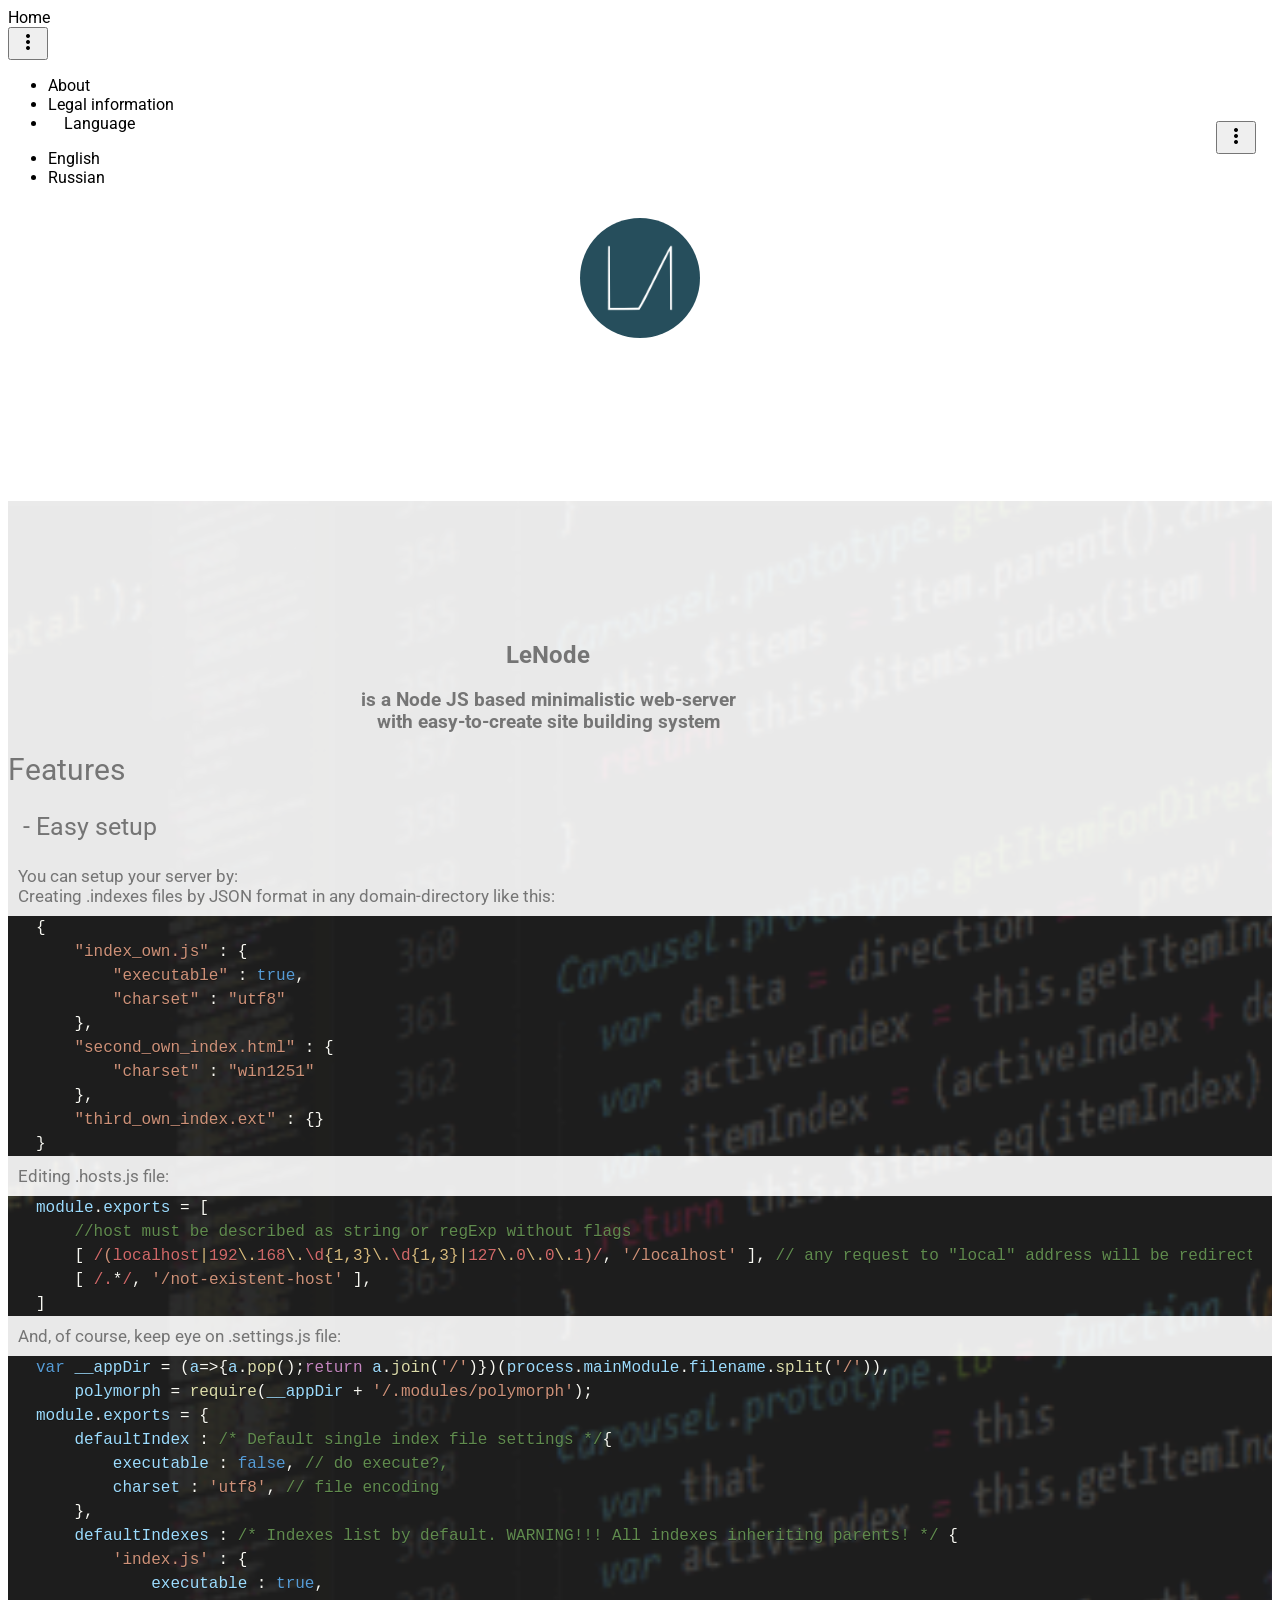
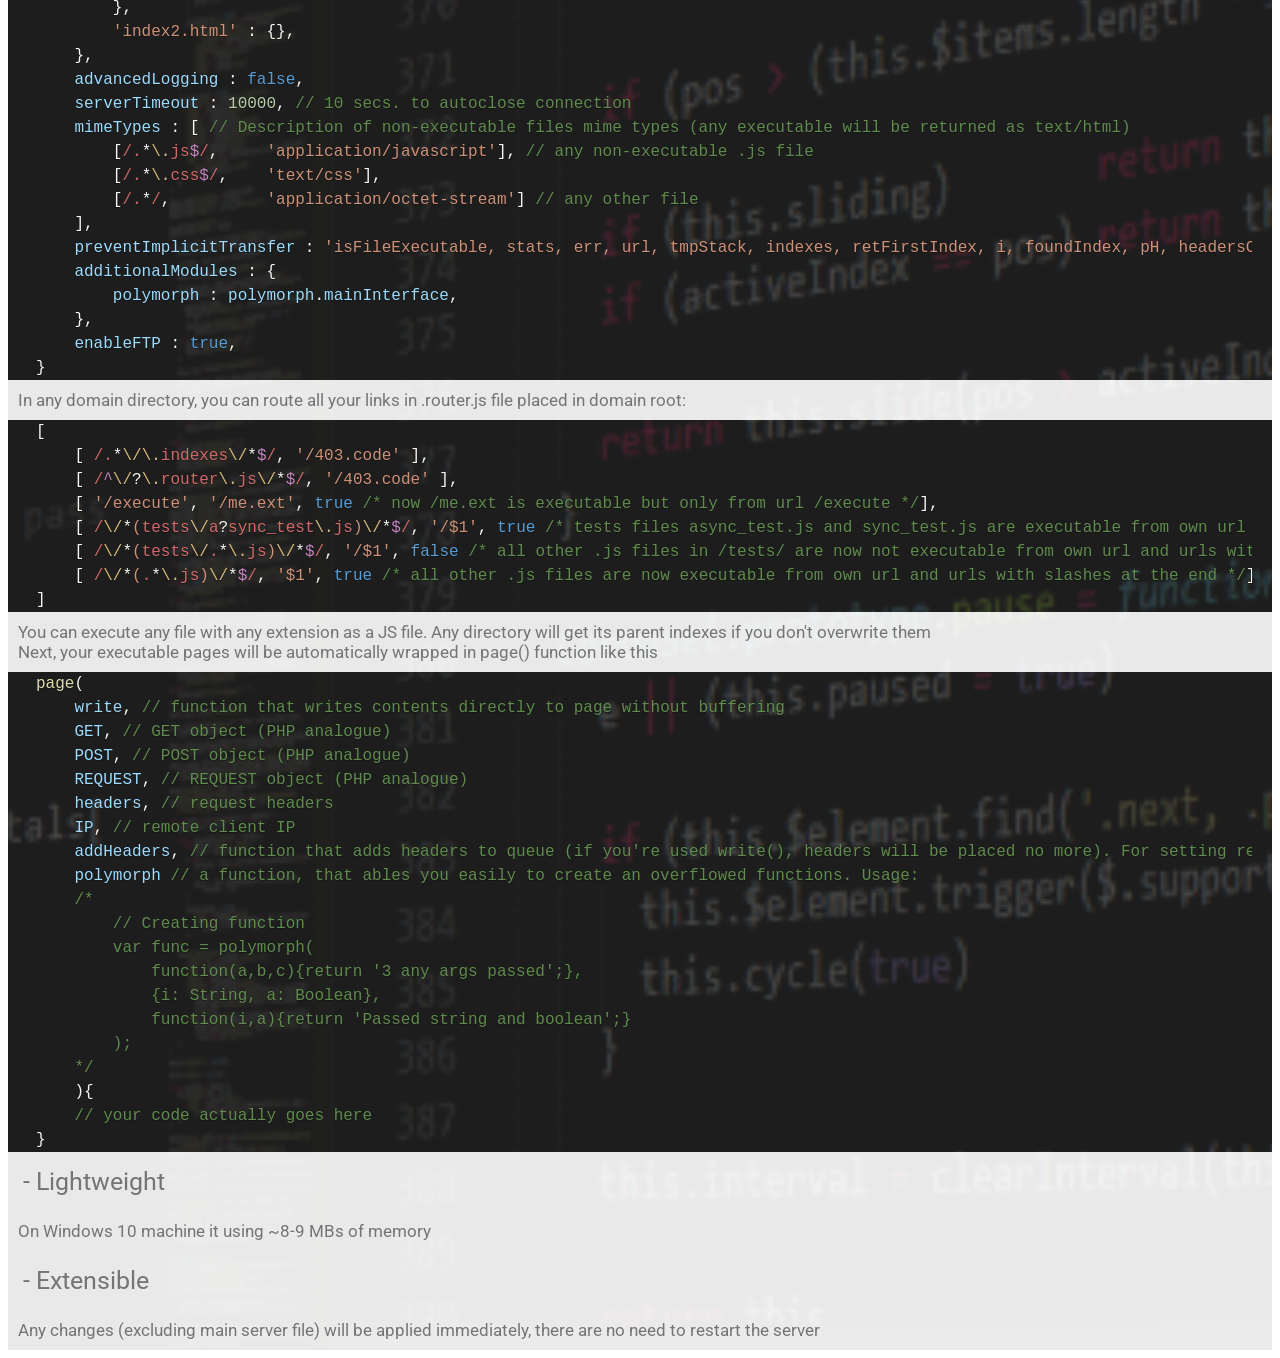
<file: index.html>
<!doctype html>
<!--
  Material Design Lite
  Copyright 2015 Google Inc. All rights reserved.

  Licensed under the Apache License, Version 2.0 (the "License");
  you may not use this file except in compliance with the License.
  You may obtain a copy of the License at

      https://www.apache.org/licenses/LICENSE-2.0

  Unless required by applicable law or agreed to in writing, software
  distributed under the License is distributed on an "AS IS" BASIS,
  WITHOUT WARRANTIES OR CONDITIONS OF ANY KIND, either express or implied.
  See the License for the specific language governing permissions and
  limitations under the License
-->
<html lang="en">
  <head>
    <meta charset="utf-8">
    <meta http-equiv="X-UA-Compatible" content="IE=edge">
    <meta name="description" content="A minimalistic Node JS Web server">
    <meta name="viewport" content="width=device-width, initial-scale=1.0, minimum-scale=1.0">
    <title>LeNode Server - mini NodeJS server</title>

    <!-- Add to homescreen for Chrome on Android -->
    <meta name="mobile-web-app-capable" content="yes">
    <link rel="icon" sizes="192x192" href="images/android-desktop.png">

    <!-- Add to homescreen for Safari on iOS -->
    <meta name="apple-mobile-web-app-capable" content="yes">
    <meta name="apple-mobile-web-app-status-bar-style" content="black">
    <meta name="apple-mobile-web-app-title" content="LeNode - Main">
    <link rel="apple-touch-icon-precomposed" href="images/metro-desktop.png">

    <!-- Tile icon for Win8 (144x144 + tile color) -->
    <meta name="msapplication-TileImage" content="images/metro-desktop.png">
    <meta name="msapplication-TileColor" content="#264E5C">

    <link rel="shortcut icon" href="images/favicon.png">

    <!-- SEO: If your mobile URL is different from the desktop URL, add a canonical link to the desktop page https://developers.google.com/webmasters/smartphone-sites/feature-phones -->
    <!--
    <link rel="canonical" href="http://www.example.com/">
    -->

    <link rel="stylesheet" href="https://fonts.googleapis.com/css?family=Roboto:regular,bold,italic,thin,light,bolditalic,black,medium&amp;lang=en">
    <link rel="stylesheet" href="https://fonts.googleapis.com/icon?family=Material+Icons">
    <link rel="stylesheet" href="https://code.getmdl.io/1.3.0/material.cyan-light_blue.min.css">
    <link rel="stylesheet" href="styles.css">
    <link rel="stylesheet" href="vscode-hl.css">
    <script src="https://cdnjs.cloudflare.com/ajax/libs/jquery/3.2.1/jquery.min.js"></script>
    <script src="/js/prism.js"></script>
    <script src="/js/vscode-hl-addon.js"></script>
  </head>
  <body>
    <div class="demo-layout mdl-layout mdl-js-layout mdl-layout--fixed-drawer mdl-layout--fixed-header">
      <header class="demo-header mdl-layout__header mdl-color--grey-100 mdl-color-text--grey-600">
        <div class="mdl-layout__header-row">
          <span class="mdl-layout-title">Home</span>
          <div class="mdl-layout-spacer"></div>
          <button class="mdl-button mdl-js-button mdl-js-ripple-effect mdl-button--icon" id="hdrbtn">
            <i class="material-icons">more_vert</i>
          </button>
          <ul class="mdl-menu mdl-js-menu mdl-js-ripple-effect mdl-menu--bottom-right" for="hdrbtn">
            <li class="mdl-menu__item" __click="log" __click_data="Hello from about">About</li>
            <li class="mdl-menu__item" __click="hide">Legal information</li>
            <li class="mdl-menu__item" style="padding:0;">
              <label for="hdrbtn2" style="display:block;padding:0 16px;">
                Language
                <button class="mdl-button mdl-js-button mdl-js-ripple-effect mdl-button--icon" id="hdrbtn2" style="float:right;margin-top:7px;">
                  <i class="material-icons">more_vert</i>
                </button>
              </label>
            </li>
          </ul>
          <ul class="mdl-menu mdl-js-menu mdl-js-ripple-effect mdl-menu--bottom-right" for="hdrbtn2">
            <li class="mdl-menu__item" __click="eng">English</li>
            <li class="mdl-menu__item" __click="ru">Russian</li>
          </ul>
        </div>
      </header>
      <div class="demo-drawer mdl-layout__drawer mdl-color--blue-grey-900 mdl-color-text--blue-grey-50">
        <header class="demo-drawer-header">
          <img src="images/metro-desktop.png" class="demo-avatar">
        </header>
        <nav class="demo-navigation mdl-navigation mdl-color--blue-grey-800">
          <a class="mdl-navigation__link" href="/"><i class="mdl-color-text--blue-grey-400 material-icons" role="menuitem">home</i>Home</a>
          <a class="mdl-navigation__link" href="https://github.com/KaMeHb-UA/LeNode/releases/latest" rel="download"><i class="mdl-color-text--blue-grey-400 material-icons" role="menuitem">get_app</i>Download</a>
          <a class="mdl-navigation__link" href="https://github.com/KaMeHb-UA/LeNode"><i class="mdl-color-text--blue-grey-400 material-icons" role="menuitem">code</i>Source code</a>
          <div class="mdl-layout-spacer"></div>
          <div class="mdl-navigation__link" style="padding-right:0;"><i class="mdl-color-text--blue-grey-400 material-icons" style="margin-right:6px;">info_outline</i>Latest release:&nbsp;<span id="latest-version">--</span></div>
          <div class="mdl-navigation__link" style="padding:16px;" rel="release-description">Loading description...</div>
        </nav>
      </div>
      <main class="mdl-layout__content mdl-color--grey-100">
        <div class="content-wrapper">
          <div class="mdl-grid demo-content">
            <h2 class="main-header">LeNode</h2>
            <h3 class="main-header-tip">is a Node JS based minimalistic web-server<br/>with easy-to-create site building system</h3>
            <div class="code-header list-header">Features</div>
            <div class="code-header list-entry">- Easy setup</div>
            <div class="code-header list-entry-tip">You can setup your server by:<br/>
              Creating .indexes files by JSON format in any domain-directory like this:</div>
          </div>
        </div>
        <div class="code-wrapper">
            <pre><code class="language-javascript">{
    "index_own.js" : {
        "executable" : true,
        "charset" : "utf8"
    },
    "second_own_index.html" : {
        "charset" : "win1251"
    },
    "third_own_index.ext" : {}
}</code></pre>
        </div>
        <div class="content-wrapper">
          <div class="mdl-grid demo-content" style="padding-top:0;">
            <div class="code-header list-entry-tip">
              Editing .hosts.js file:
            </div>
          </div>
        </div>
        <div class="code-wrapper">
            <pre><code class="language-javascript">module.exports = [
    //host must be described as string or regExp without flags
    [ /(localhost|192\.168\.\d{1,3}\.\d{1,3}|127\.0\.0\.1)/, '/localhost' ], // any request to "local" address will be redirected to /localhost folder
    [ /.*/, '/not-existent-host' ],
]</code></pre>
        </div>
        <div class="content-wrapper">
          <div class="mdl-grid demo-content" style="padding-top:0;">
            <div class="code-header list-entry-tip">
              And, of course, keep eye on .settings.js file:
            </div>
          </div>
        </div>
        <div class="code-wrapper">
            <pre><code class="language-javascript">var __appDir = (a=>{a.pop();return a.join('/')})(process.mainModule.filename.split('/')),
    polymorph = require(__appDir + '/.modules/polymorph');
module.exports = {
    defaultIndex : /* Default single index file settings */{
        executable : false, // do execute?,
        charset : 'utf8', // file encoding
    },
    defaultIndexes : /* Indexes list by default. WARNING!!! All indexes inheriting parents! */ {
        'index.js' : {
            executable : true,
        },
        'index2.html' : {},
    },
    advancedLogging : false,
    serverTimeout : 10000, // 10 secs. to autoclose connection
    mimeTypes : [ // Description of non-executable files mime types (any executable will be returned as text/html)
        [/.*\.js$/,     'application/javascript'], // any non-executable .js file
        [/.*\.css$/,    'text/css'],
        [/.*/,          'application/octet-stream'] // any other file
    ],
    preventImplicitTransfer : 'isFileExecutable, stats, err, url, tmpStack, indexes, retFirstIndex, i, foundIndex, pH, headersClosed, app', // List of variables to prevent implicit passing to the page (to not prevent, clear this list)
    additionalModules : {
        polymorph : polymorph.mainInterface,
    },
    enableFTP : true,
}</code></pre>
        </div>
        <div class="content-wrapper">
          <div class="mdl-grid demo-content" style="padding-top:0;">
            <div class="code-header list-entry-tip">
              In any domain directory, you can route all your links in .router.js file placed in domain root:
            </div>
          </div>
        </div>
        <div class="code-wrapper">
            <pre><code class="language-javascript">[
    [ /.*\/\.indexes\/*$/, '/403.code' ],
    [ /^\/?\.router\.js\/*$/, '/403.code' ],
    [ '/execute', '/me.ext', true /* now /me.ext is executable but only from url /execute */],
    [ /\/*(tests\/a?sync_test\.js)\/*$/, '/$1', true /* tests files async_test.js and sync_test.js are executable from own url */],
    [ /\/*(tests\/.*\.js)\/*$/, '/$1', false /* all other .js files in /tests/ are now not executable from own url and urls with slashes at the end */],
    [ /\/*(.*\.js)\/*$/, '$1', true /* all other .js files are now executable from own url and urls with slashes at the end */],
]</code></pre>
        </div>
        <div class="content-wrapper">
          <div class="mdl-grid demo-content" style="padding-top:0;">
            <div class="code-header list-entry-tip">
              You can execute any file with any extension as a JS file. Any directory will get its parent indexes if you don't overwrite them<br/>
              Next, your executable pages will be automatically wrapped in page() function like this
            </div>
          </div>
        </div>
        <div class="code-wrapper">
            <pre><code class="language-javascript">page(
    write, // function that writes contents directly to page without buffering
    GET, // GET object (PHP analogue)
    POST, // POST object (PHP analogue)
    REQUEST, // REQUEST object (PHP analogue)
    headers, // request headers
    IP, // remote client IP
    addHeaders, // function that adds headers to queue (if you're used write(), headers will be placed no more). For setting responce code, you may use addHeaders({code:200}) (200 is default). If you will set an existing header, it will be overwrited by new
    polymorph // a function, that ables you easily to create an overflowed functions. Usage:
    /*
        // Creating function
        var func = polymorph(
            function(a,b,c){return '3 any args passed';},
            {i: String, a: Boolean},
            function(i,a){return 'Passed string and boolean';}
        );
    */
    ){
    // your code actually goes here
}</code></pre>
        </div>
        <div class="content-wrapper">
          <div class="mdl-grid demo-content" style="padding-top:0;">
            <div class="code-header list-entry">- Lightweight</div>
            <div class="code-header list-entry-tip">On Windows 10 machine it using ~8-9 MBs of memory</div>
            <div class="code-header list-entry">- Extensible</div>
            <div class="code-header list-entry-tip">Any changes (excluding main server file) will be applied immediately, there are no need to restart the server</div>
          </div>
        </div>
      </main>
    </div>
    <script src="https://code.getmdl.io/1.3.0/material.min.js"></script>
    <script src="/js/app.js"></script>
  </body>
</html>
</file>
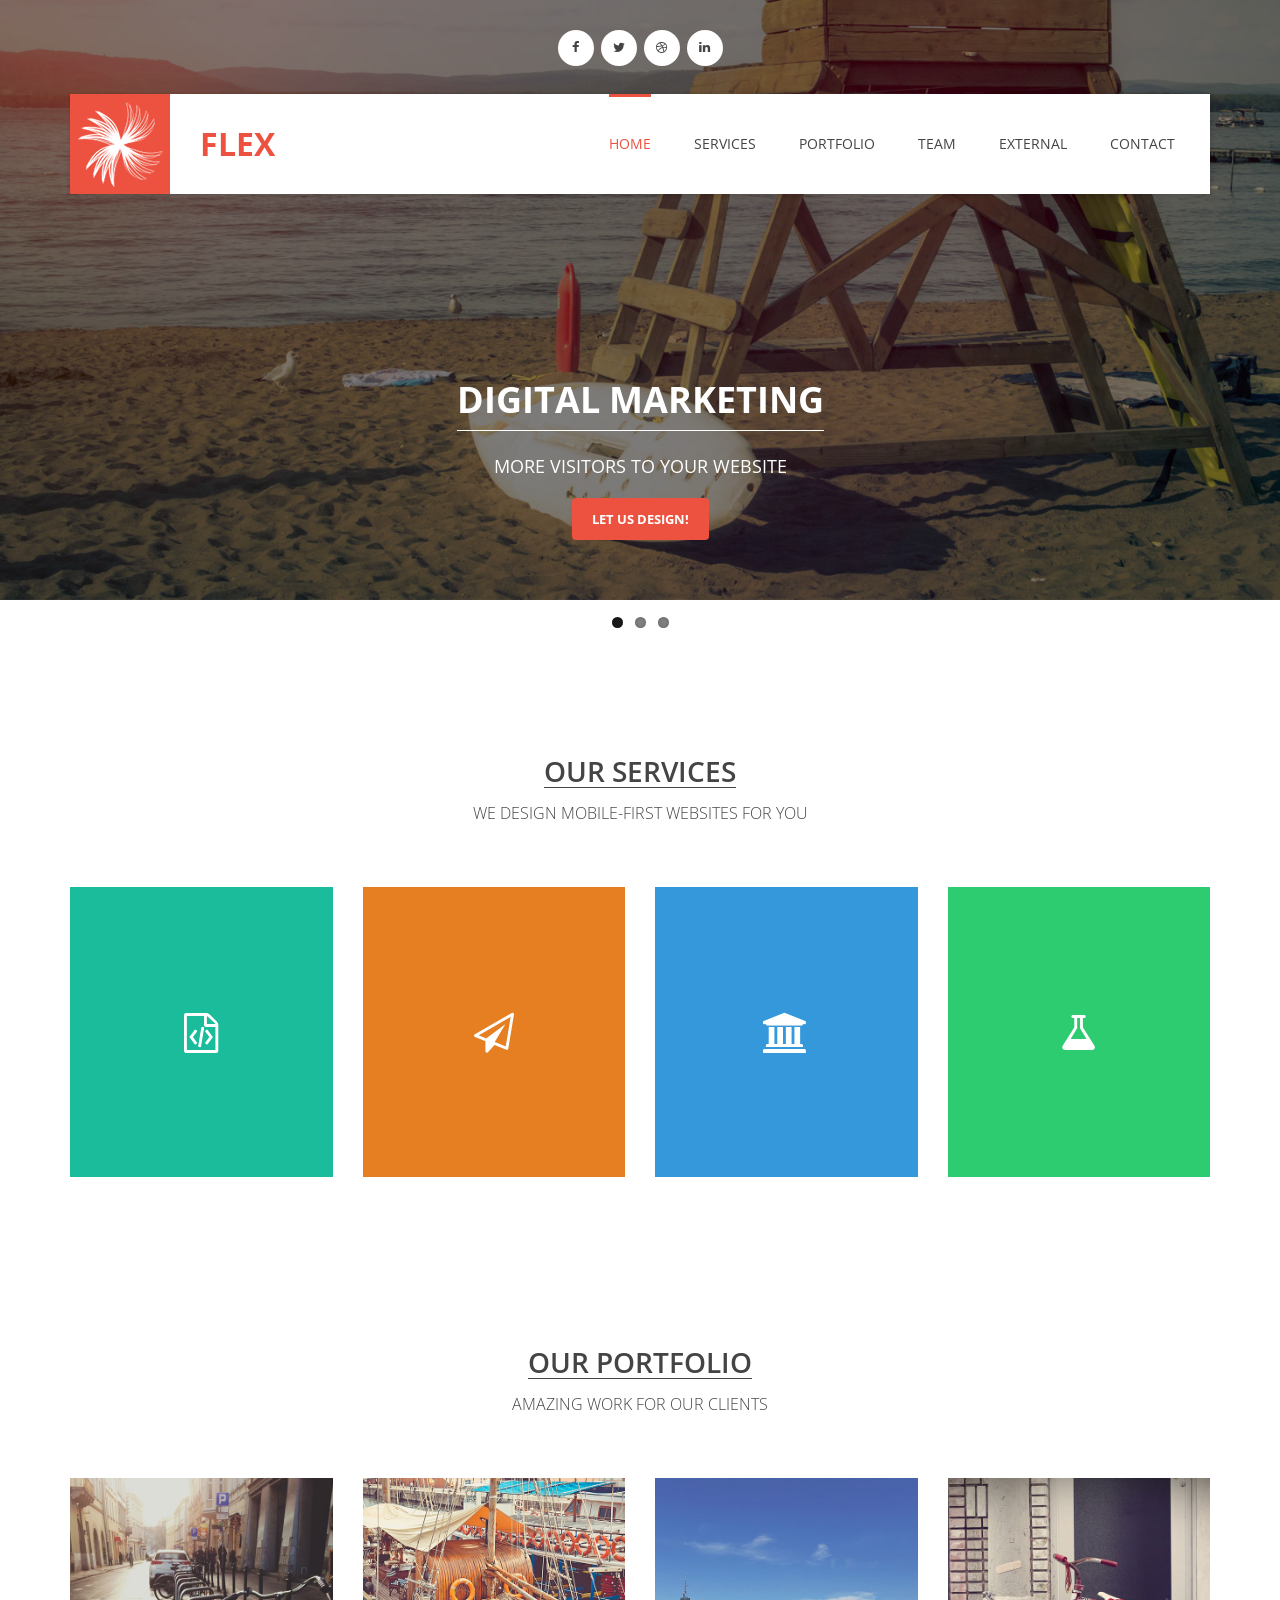
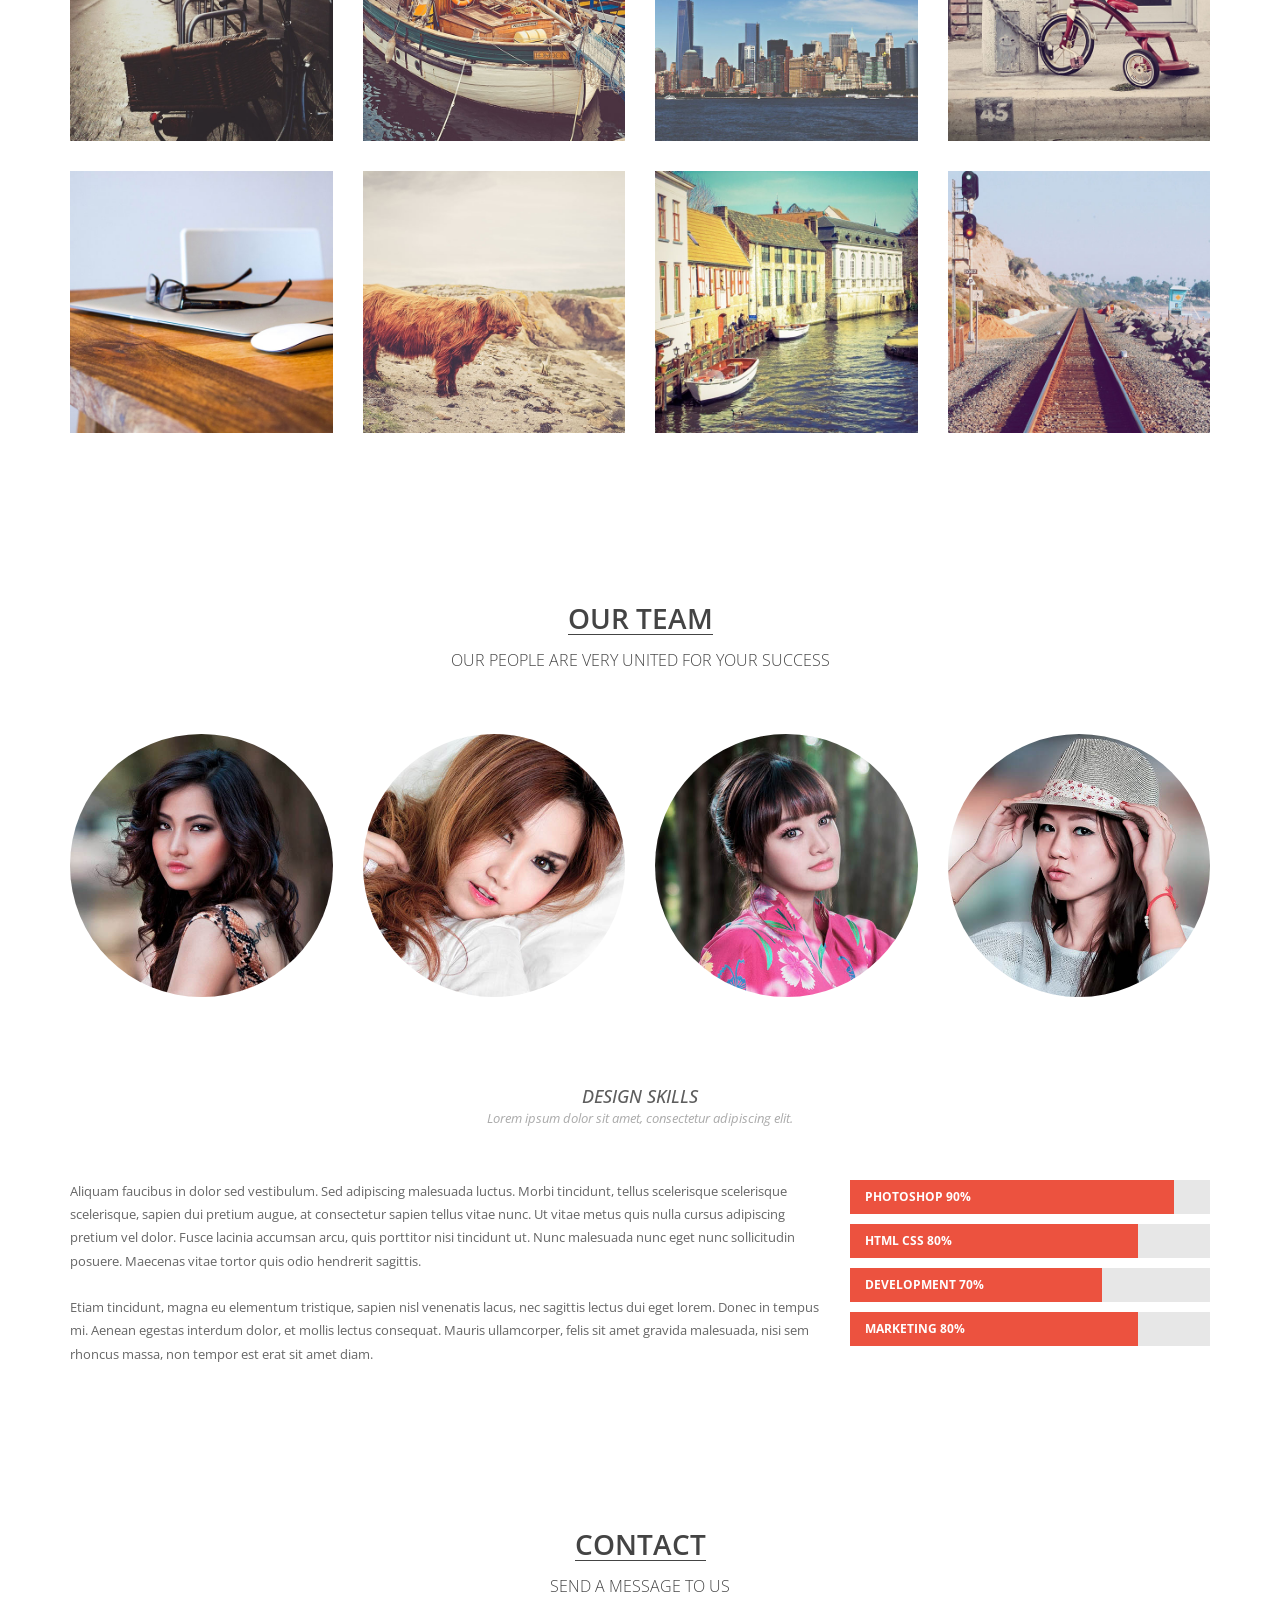
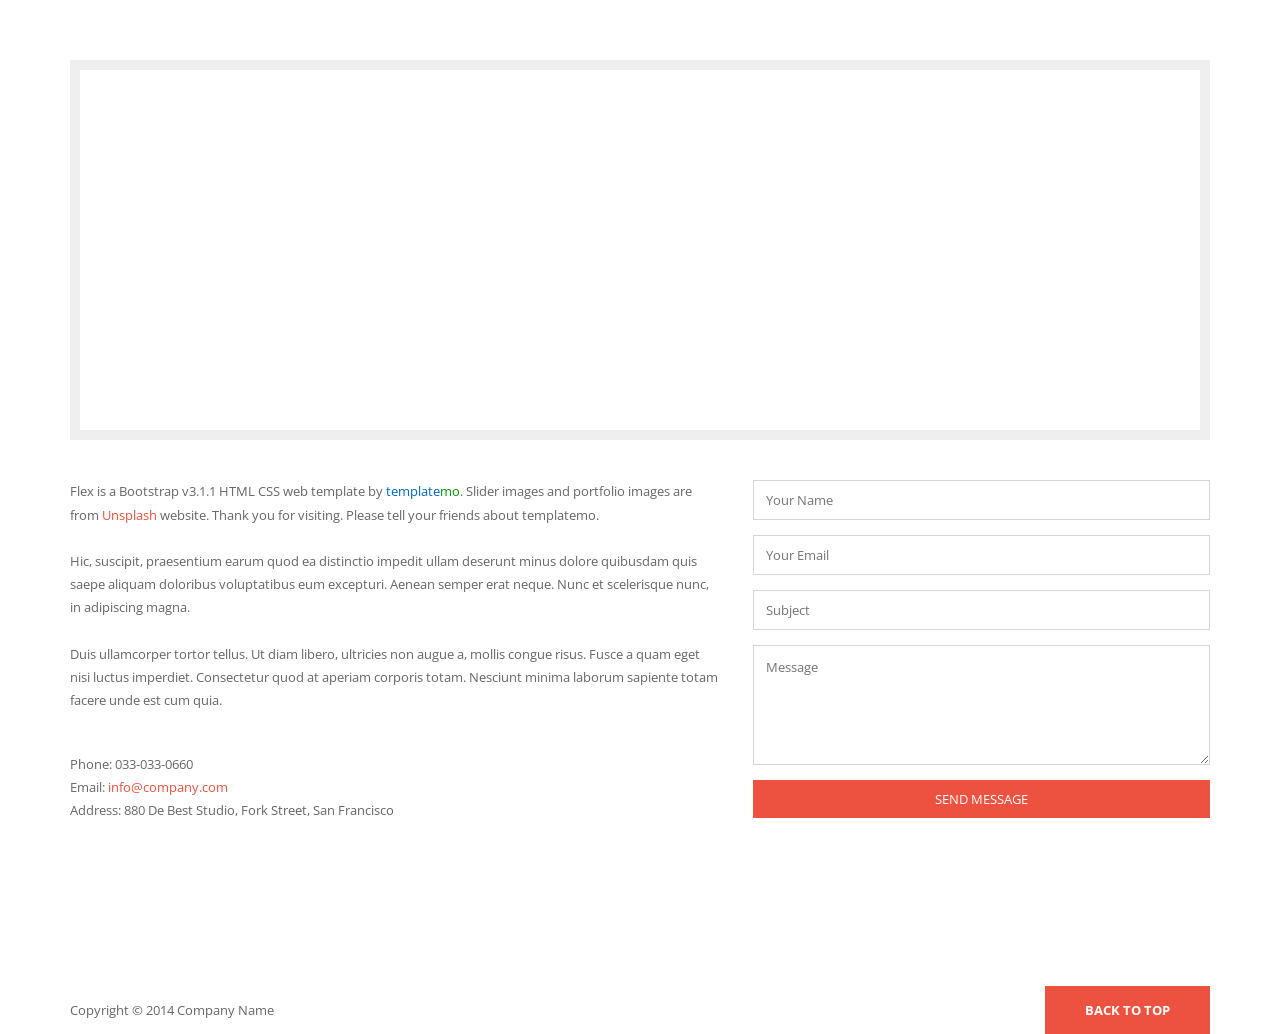
<file: docs/index.html>
<!DOCTYPE html>
<!--[if lt IE 7]>      <html class="no-js lt-ie9 lt-ie8 lt-ie7"> <![endif]-->
<!--[if IE 7]>         <html class="no-js lt-ie9 lt-ie8"> <![endif]-->
<!--[if IE 8]>         <html class="no-js lt-ie9"> <![endif]-->
<!--[if gt IE 8]><!--> <html class="no-js"> <!--<![endif]-->
    <head>
        <meta charset="utf-8">
        <title>Flex - Responsive HTML Template</title>
    	<meta name="description" content="">
        <meta name="viewport" content="width=device-width, initial-scale=1">
<!-- 
Flex Template 
http://www.templatemo.com/tm-406-flex
-->
        <link href='http://fonts.googleapis.com/css?family=Open+Sans:400,300,600,700,800' rel='stylesheet' type='text/css'>
        
        <link rel="stylesheet" href="css/bootstrap.min.css">
        <link rel="stylesheet" href="css/font-awesome.css">
        <link rel="stylesheet" href="css/animate.css">
        <link rel="stylesheet" href="css/templatemo_misc.css">
        <link rel="stylesheet" href="css/templatemo_style.css">

        <script src="js/vendor/modernizr-2.6.1-respond-1.1.0.min.js"></script>
    </head>
    <body>
        <!--[if lt IE 7]>
            <p class="chromeframe">You are using an outdated browser. <a href="http://browsehappy.com/">Upgrade your browser today</a> or <a href="http://www.google.com/chromeframe/?redirect=true">install Google Chrome Frame</a> to better experience this site.</p>
        <![endif]-->


        <div class="site-main" id="sTop">
            <div class="site-header">
                <div class="container">
                    <div class="row">
                        <div class="col-md-12 text-center">
                            <ul class="social-icons">
                                <li><a href="#" class="fa fa-facebook"></a></li>
                                <li><a href="#" class="fa fa-twitter"></a></li>
                                <li><a href="#" class="fa fa-dribbble"></a></li>
                                <li><a href="#" class="fa fa-linkedin"></a></li>
                            </ul>
                        </div> <!-- /.col-md-12 -->
                    </div> <!-- /.row -->
                </div> <!-- /.container -->
                <div class="main-header">
                    <div class="container">
                        <div id="menu-wrapper">
                            <div class="row">
                                <div class="logo-wrapper col-md-2 col-sm-2">
                                    <h1>
                                        <a href="#">Flex</a>
                                    </h1>
                                </div> <!-- /.logo-wrapper -->
                                <div class="col-md-10 col-sm-10 main-menu text-right">
                                    <div class="toggle-menu visible-sm visible-xs"><i class="fa fa-bars"></i></div>
                                    <ul class="menu-first">
                                        <li class="active"><a href="#">Home</a></li>
                                        <li><a href="#services">Services</a></li>
                                        <li><a href="#portfolio">Portfolio</a></li>
                                        <li><a href="#our-team">Team</a></li>
                                        <li><a href="http://plus.facebook.com/+templatemo" class="external" target="_parent" rel="nofollow">External</a></li> 
                                        <li><a href="#contact">Contact</a></li>                                 
                                    </ul>                                    
                                </div> <!-- /.main-menu -->
                            </div> <!-- /.row -->
                        </div> <!-- /#menu-wrapper -->                        
                    </div> <!-- /.container -->
                </div> <!-- /.main-header -->
            </div> <!-- /.site-header -->
            <div class="site-slider">
                <div class="slider">
                    <div class="flexslider">
                        <ul class="slides">
                            <li>
                                <div class="overlay"></div>
                                <img src="images/slide1.jpg" alt="">
                                <div class="slider-caption visible-md visible-lg">
                                    <h2>Digital Marketing</h2>
                                    <p>more visitors to your website</p>
                                    <a href="#" class="slider-btn">Let us design!</a>
                                </div>
                            </li>
                            <li>
                                <div class="overlay"></div>
                                <img src="images/slide2.jpg" alt="">
                                <div class="slider-caption visible-md visible-lg">
                                    <h2>Responsive HTML CSS</h2>
                                    <p>Download and use it for your site</p>
                                    <a href="#" class="slider-btn">Go to Portfolio</a>
                                </div>
                            </li>
                            <li>
                                <div class="overlay"></div>
                                <img src="images/slide3.jpg" alt="">
                                <div class="slider-caption visible-md visible-lg">
                                    <h2>Pro Level Design</h2>
                                    <p>High standard work</p>
                                    <a href="#" class="slider-btn">Mobile Website</a>
                                </div>
                            </li>
                        </ul>
                    </div> <!-- /.flexslider -->
                </div> <!-- /.slider -->
            </div> <!-- /.site-slider -->
        </div> <!-- /.site-main -->


        <div class="content-section" id="services">
            <div class="container">
                <div class="row">
                    <div class="heading-section col-md-12 text-center">
                        <h2>Our Services</h2>
                        <p>We design mobile-first websites for you</p>
                    </div> <!-- /.heading-section -->
                </div> <!-- /.row -->
                <div class="row">
                    <div class="col-md-3 col-sm-6">
                        <div class="service-item" id="service-1">
                            <div class="service-icon">
                                <i class="fa fa-file-code-o"></i>
                            </div> <!-- /.service-icon -->
                            <div class="service-content">
                                <div class="inner-service">
                                   <h3>HTML5 Coding</h3>
                                   <p>Lorem ipsum dolor sit amet, consectetur adipisicing elit. Enim, assumenda, eveniet, consectetur, ex doloribus veniam asperiores incidunt mollitia placeat aniet.</p> 
                                </div>
                            </div> <!-- /.service-content -->
                        </div> <!-- /#service-1 -->
                    </div> <!-- /.col-md-3 -->
                    <div class="col-md-3 col-sm-6">
                        <div class="service-item" id="service-2">
                            <div class="service-icon">
                                <i class="fa fa-paper-plane-o"></i>
                            </div> <!-- /.service-icon -->
                            <div class="service-content">
                                <div class="inner-service">
                                   <h3>Our Support</h3>
                                   <p>Lorem ipsum dolor sit amet, consectetur adipisicing elit. Enim, assumenda, eveniet, consectetur, ex doloribus veniam asperiores incidunt mollitia placeat aniet.</p> 
                                </div>
                            </div> <!-- /.service-content -->
                        </div> <!-- /#service-1 -->
                    </div> <!-- /.col-md-3 -->
                    <div class="col-md-3 col-sm-6">
                        <div class="service-item" id="service-3">
                            <div class="service-icon">
                                <i class="fa fa-institution"></i>
                            </div> <!-- /.service-icon -->
                            <div class="service-content">
                                <div class="inner-service">
                                   <h3>Our Design</h3>
                                   <p>We make HTML CSS templates that are responsive for any screen size on any device. Feel free to download and use our templates without restrictions.</p> 
                                </div>
                            </div> <!-- /.service-content -->
                        </div> <!-- /#service-1 -->
                    </div> <!-- /.col-md-3 -->
                    <div class="col-md-3 col-sm-6">
                        <div class="service-item" id="service-4">
                            <div class="service-icon">
                                <i class="fa fa-flask"></i>
                            </div> <!-- /.service-icon -->
                            <div class="service-content">
                                <div class="inner-service">
                                   <h3>Go for mobile</h3>
                                   <p>Lorem ipsum dolor sit amet, consectetur adipisicing elit. Enim, assumenda, eveniet, consectetur, ex doloribus veniam asperiores incidunt mollitia placeat aniet.</p> 
                                </div>
                            </div> <!-- /.service-content -->
                        </div> <!-- /#service-1 -->
                    </div> <!-- /.col-md-3 -->
                </div> <!-- /.row -->
            </div> <!-- /.container -->
        </div> <!-- /#services -->



        <div class="content-section" id="portfolio">
            <div class="container">
                <div class="row">
                    <div class="heading-section col-md-12 text-center">
                        <h2>Our Portfolio</h2>
                        <p>Amazing work for our clients</p>
                    </div> <!-- /.heading-section -->
                </div> <!-- /.row -->
                <div class="row">
                    <div class="portfolio-item col-md-3 col-sm-6">
                        <div class="portfolio-thumb">
                            <img src="images/gallery/p1.jpg" alt="">
                            <div class="portfolio-overlay">
                                <h3>New Walk</h3>
                                <p>Asperiores commodi illo fuga perferendis dolore repellendus sapiente ipsum.</p>
                                <a href="images/gallery/p1.jpg" data-rel="lightbox" class="expand">
                                    <i class="fa fa-search"></i>
                                </a>
                            </div> <!-- /.portfolio-overlay -->
                        </div> <!-- /.portfolio-thumb -->
                    </div> <!-- /.portfolio-item -->
                    <div class="portfolio-item col-md-3 col-sm-6">
                        <div class="portfolio-thumb">
                            <img src="images/gallery/p2.jpg" alt="">
                            <div class="portfolio-overlay">
                                <h3>Boat</h3>
                                <p>Asperiores commodi illo fuga perferendis dolore repellendus sapiente ipsum.</p>
                                <a href="images/gallery/p2.jpg" data-rel="lightbox" class="expand">
                                    <i class="fa fa-search"></i>
                                </a>
                            </div> <!-- /.portfolio-overlay -->
                        </div> <!-- /.portfolio-thumb -->
                    </div> <!-- /.portfolio-item -->
                    <div class="portfolio-item col-md-3 col-sm-6">
                        <div class="portfolio-thumb">
                            <img src="images/gallery/p7.jpg" alt="">
                            <div class="portfolio-overlay">
                                <h3>Urban</h3>
                                <p>Asperiores commodi illo fuga perferendis dolore repellendus sapiente ipsum.</p>
                                <a href="images/gallery/p7.jpg" data-rel="lightbox" class="expand">
                                    <i class="fa fa-search"></i>
                                </a>
                            </div> <!-- /.portfolio-overlay -->
                        </div> <!-- /.portfolio-thumb -->
                    </div> <!-- /.portfolio-item -->
                    <div class="portfolio-item col-md-3 col-sm-6">
                        <div class="portfolio-thumb">
                            <img src="images/gallery/p8.jpg" alt="">
                            <div class="portfolio-overlay">
                                <h3>Cycling</h3>
                                <p>Asperiores commodi illo fuga perferendis dolore repellendus sapiente ipsum.</p>
                                <a href="images/gallery/p8.jpg" data-rel="lightbox" class="expand">
                                    <i class="fa fa-search"></i>
                                </a>
                            </div> <!-- /.portfolio-overlay -->
                        </div> <!-- /.portfolio-thumb -->
                    </div> <!-- /.portfolio-item -->
                    <div class="portfolio-item col-md-3 col-sm-6">
                        <div class="portfolio-thumb">
                            <img src="images/gallery/p3.jpg" alt="">
                            <div class="portfolio-overlay">
                                <h3>Digital Era</h3>
                                <p>Asperiores commodi illo fuga perferendis dolore repellendus sapiente ipsum.</p>
                                <a href="images/gallery/p3.jpg" data-rel="lightbox" class="expand">
                                    <i class="fa fa-search"></i>
                                </a>
                            </div> <!-- /.portfolio-overlay -->
                        </div> <!-- /.portfolio-thumb -->
                    </div> <!-- /.portfolio-item -->
                    <div class="portfolio-item col-md-3 col-sm-6">
                        <div class="portfolio-thumb">
                            <img src="images/gallery/p4.jpg" alt="">
                            <div class="portfolio-overlay">
                                <h3>Horizon</h3>
                                <p>Asperiores commodi illo fuga perferendis dolore repellendus sapiente ipsum.</p>
                                <a href="images/gallery/p4.jpg" data-rel="lightbox" class="expand">
                                    <i class="fa fa-search"></i>
                                </a>
                            </div> <!-- /.portfolio-overlay -->
                        </div> <!-- /.portfolio-thumb -->
                    </div> <!-- /.portfolio-item -->
                    <div class="portfolio-item col-md-3 col-sm-6">
                        <div class="portfolio-thumb">
                            <img src="images/gallery/p5.jpg" alt="">
                            <div class="portfolio-overlay">
                                <h3>Aquatic City</h3>
                                <p>Asperiores commodi illo fuga perferendis dolore repellendus sapiente ipsum.</p>
                                <a href="images/gallery/p5.jpg" data-rel="lightbox" class="expand">
                                    <i class="fa fa-search"></i>
                                </a>
                            </div> <!-- /.portfolio-overlay -->
                        </div> <!-- /.portfolio-thumb -->
                    </div> <!-- /.portfolio-item -->
                    <div class="portfolio-item col-md-3 col-sm-6">
                        <div class="portfolio-thumb">
                            <img src="images/gallery/p6.jpg" alt="">
                            <div class="portfolio-overlay">
                                <h3>New Path</h3>
                                <p>Asperiores commodi illo fuga perferendis dolore repellendus sapiente ipsum.</p>
                                <a href="images/gallery/p6.jpg" data-rel="lightbox" class="expand">
                                    <i class="fa fa-search"></i>
                                </a>
                            </div> <!-- /.portfolio-overlay -->
                        </div> <!-- /.portfolio-thumb -->
                    </div> <!-- /.portfolio-item -->
                </div> <!-- /.row -->
            </div> <!-- /.container -->
        </div> <!-- /#portfolio -->




        <div class="content-section" id="our-team">
            <div class="container">
                <div class="row">
                    <div class="heading-section col-md-12 text-center">
                        <h2>Our Team</h2>
                        <p>Our people are very united for your success</p>
                    </div> <!-- /.heading-section -->
                </div> <!-- /.row -->
                <div class="row">
                    <div class="team-member col-md-3 col-sm-6">
                        <div class="member-thumb">
                            <img src="images/member1.jpg" alt="">
                            <div class="team-overlay">
                                <h3>Tracy</h3>
                                <span>Designer</span>
                                <ul class="social">
                                    <li><a href="#" class="fa fa-facebook"></a></li>
                                    <li><a href="#" class="fa fa-twitter"></a></li>
                                    <li><a href="#" class="fa fa-linkedin"></a></li>
                                </ul>
                            </div> <!-- /.team-overlay -->
                        </div> <!-- /.member-thumb -->
                    </div> <!-- /.team-member -->
                    <div class="team-member col-md-3 col-sm-6">
                        <div class="member-thumb">
                            <img src="images/member2.jpg" alt="">
                            <div class="team-overlay">
                                <h3>Cindy</h3>
                                <span>Developer</span>
                                <ul class="social">
                                    <li><a href="#" class="fa fa-facebook"></a></li>
                                    <li><a href="#" class="fa fa-twitter"></a></li>
                                    <li><a href="#" class="fa fa-linkedin"></a></li>
                                </ul>
                            </div> <!-- /.team-overlay -->
                        </div> <!-- /.member-thumb -->
                    </div> <!-- /.team-member -->
                    <div class="team-member col-md-3 col-sm-6">
                        <div class="member-thumb">
                            <img src="images/member3.jpg" alt="">
                            <div class="team-overlay">
                                <h3>Mary</h3>
                                <span>Director</span>
                                <ul class="social">
                                    <li><a href="#" class="fa fa-facebook"></a></li>
                                    <li><a href="#" class="fa fa-twitter"></a></li>
                                    <li><a href="#" class="fa fa-linkedin"></a></li>
                                </ul>
                            </div> <!-- /.team-overlay -->
                        </div> <!-- /.member-thumb -->
                    </div> <!-- /.team-member -->
                    <div class="team-member col-md-3 col-sm-6">
                        <div class="member-thumb">
                            <img src="images/member4.jpg" alt="">
                            <div class="team-overlay">
                                <h3>Linda</h3>
                                <span>Chief Executive</span>
                                <ul class="social">
                                    <li><a href="#" class="fa fa-facebook"></a></li>
                                    <li><a href="#" class="fa fa-twitter"></a></li>
                                    <li><a href="#" class="fa fa-linkedin"></a></li>
                                </ul>
                            </div> <!-- /.team-overlay -->
                        </div> <!-- /.member-thumb -->
                    </div> <!-- /.team-member -->
                </div> <!-- /.row -->
                <div class="row">
                    <div class="col-md-12 text-center">
                        <div class="skills-heading">
                            <h3 class="skills-title">Design Skills</h3>
                            <p class="small-text">Lorem ipsum dolor sit amet, consectetur adipiscing elit.</p>
                        </div>
                    </div> <!-- /.col-md-12 -->
                </div> <!-- /.row -->
                <div class="row">
                    <div class="col-md-8 col-sm-6">
                        <p>Aliquam faucibus in dolor sed vestibulum. Sed adipiscing malesuada luctus. Morbi tincidunt, tellus scelerisque scelerisque scelerisque, sapien dui pretium augue, at consectetur sapien tellus vitae nunc. Ut vitae metus quis nulla cursus adipiscing pretium vel dolor. Fusce lacinia accumsan arcu, quis porttitor nisi tincidunt ut. Nunc malesuada nunc eget nunc sollicitudin posuere. Maecenas vitae tortor quis odio hendrerit sagittis.<br><br>
						Etiam tincidunt, magna eu elementum tristique, sapien nisl venenatis lacus, nec sagittis lectus dui eget lorem. Donec in tempus mi. Aenean egestas interdum dolor, et mollis lectus consequat. Mauris ullamcorper, felis sit amet gravida malesuada, nisi sem rhoncus massa, non tempor est erat sit amet diam.<!-- spacing for mobile viewing --><br><br>
						</p>
                    </div> <!-- /.col-md-8 -->
                    <div class="col-md-4 col-sm-6">
                        <ul class="progess-bars">
                            <li>
                                <div class="progress">
                                    <div class="progress-bar" role="progressbar" aria-valuenow="90" aria-valuemin="0" aria-valuemax="100" style="width: 90%;">Photoshop 90%</div>
                                </div>
                            </li>
                            <li>
                                <div class="progress">
                                    <div class="progress-bar" role="progressbar" aria-valuenow="80" aria-valuemin="0" aria-valuemax="100" style="width: 80%;">HTML CSS 80%</div>
                                </div>
                            </li>
                            <li>
                                <div class="progress">
                                    <div class="progress-bar" role="progressbar" aria-valuenow="70" aria-valuemin="0" aria-valuemax="100" style="width: 70%;">Development 70%</div>
                                </div>
                            </li>
                            <li>
                                <div class="progress">
                                    <div class="progress-bar" role="progressbar" aria-valuenow="80" aria-valuemin="0" aria-valuemax="100" style="width: 80%;">Marketing 80%</div>
                                </div>
                            </li>
                        </ul>
                    </div> <!-- /.col-md-4 -->
                </div> <!-- /.row -->
            </div> <!-- /.container -->
        </div> <!-- /#our-team -->

        <div class="content-section" id="contact">
            <div class="container">
                <div class="row">
                    <div class="heading-section col-md-12 text-center">
                        <h2>Contact</h2>
                        <p>Send a message to us</p>
                    </div> <!-- /.heading-section -->
                </div> <!-- /.row -->
                <div class="row">
                    <div class="col-md-12">
                       <div class="googlemap-wrapper">
                            <div id="map_canvas" class="map-canvas"></div>
                        </div> <!-- /.googlemap-wrapper -->
                    </div> <!-- /.col-md-12 -->
                </div> <!-- /.row -->
                <div class="row">
                    <div class="col-md-7 col-sm-6">
                        <p>Flex is a Bootstrap v3.1.1 HTML CSS web template by <span class="blue">template</span><span class="green">mo</span>. Slider images and portfolio images are from <a rel="nofollow" href="http://unsplash.com" target="_parent">Unsplash</a> website. Thank you for visiting. Please tell your friends about templatemo.<br><br>
                        Hic, suscipit, praesentium earum quod ea distinctio impedit ullam deserunt minus dolore quibusdam quis saepe aliquam doloribus voluptatibus eum excepturi. Aenean semper erat neque. Nunc et scelerisque nunc, in adipiscing magna.<br><br>
				    Duis ullamcorper tortor tellus. Ut diam libero, ultricies non augue a, mollis congue risus. Fusce a quam eget nisi luctus imperdiet. Consectetur quod at aperiam corporis totam. Nesciunt minima laborum sapiente totam facere unde est cum quia. 
                    	</p>
                        <ul class="contact-info">
                            <li>Phone: 033-033-0660</li>
                            <li>Email: <a href="mailto:info@company.com">info@company.com</a></li>
                            <li>Address: 880 De Best Studio, Fork Street, San Francisco</li>
                        </ul>
                        <!-- spacing for mobile viewing --><br><br>
                    </div> <!-- /.col-md-7 -->
                    <div class="col-md-5 col-sm-6">
                        <div class="contact-form">
                            <form method="post" name="contactform" id="contactform">
                                <p>
                                    <input name="name" type="text" id="name" placeholder="Your Name">
                                </p>
                                <p>
                                    <input name="email" type="text" id="email" placeholder="Your Email"> 
                                </p>
                                <p>
                                    <input name="subject" type="text" id="subject" placeholder="Subject"> 
                                </p>
                                <p>
                                    <textarea name="comments" id="comments" placeholder="Message"></textarea>    
                                </p>
                                <input type="submit" class="mainBtn" id="submit" value="Send Message">
                            </form>
                        </div> <!-- /.contact-form -->
                    </div> <!-- /.col-md-5 -->
                </div> <!-- /.row -->
            </div> <!-- /.container -->
        </div> <!-- /#contact -->
            
        <div id="footer">
            <div class="container">
                <div class="row">
                    <div class="col-md-8 col-xs-12 text-left">
                        <span>Copyright &copy; 2014 Company Name</span>
                  </div> <!-- /.text-center -->
                    <div class="col-md-4 hidden-xs text-right">
                        <a href="#top" id="go-top">Back to top</a>
                    </div> <!-- /.text-center -->
                </div> <!-- /.row -->
            </div> <!-- /.container -->
        </div> <!-- /#footer -->
        
        <script src="js/vendor/jquery-1.11.0.min.js"></script>
        <script>window.jQuery || document.write('<script src="js/vendor/jquery-1.11.0.min.js"><\/script>')</script>
        <script src="js/bootstrap.js"></script>
        <script src="js/plugins.js"></script>
        <script src="js/main.js"></script>

        <!-- Google Map -->
        <script src="http://maps.google.com/maps/api/js?sensor=true"></script>
        <script src="js/vendor/jquery.gmap3.min.js"></script>
        
        <!-- Google Map Init-->
        <script type="text/javascript">
            jQuery(function($){
                $('#map_canvas').gmap3({
                    marker:{
                        address: '37.769725, -122.462154' 
                    },
                        map:{
                        options:{
                        zoom: 15,
                        scrollwheel: false,
                        streetViewControl : true
                        }
                    }
                });

                /* Simulate hover on iPad
                 * http://stackoverflow.com/questions/2851663/how-do-i-simulate-a-hover-with-a-touch-in-touch-enabled-browsers
                 --------------------------------------------------------------------------------------------------------------*/ 
                $('body').bind('touchstart', function() {});
            });
        </script>
        <!-- templatemo 406 flex -->
    </body>
</html>
</file>
<file: styles.css>
/**
 * Copyright 2015 Google Inc. All Rights Reserved.
 *
 * Licensed under the Apache License, Version 2.0 (the "License");
 * you may not use this file except in compliance with the License.
 * You may obtain a copy of the License at
 *
 *      http://www.apache.org/licenses/LICENSE-2.0
 *
 * Unless required by applicable law or agreed to in writing, software
 * distributed under the License is distributed on an "AS IS" BASIS,
 * WITHOUT WARRANTIES OR CONDITIONS OF ANY KIND, either express or implied.
 * See the License for the specific language governing permissions and
 * limitations under the License.
 */

html, body {
  font-family: 'Roboto', 'Helvetica', sans-serif;
}
.demo-avatar {
  width: 120px;
  height: 120px;
  border-radius: 60px;
  margin: 0 auto;
}
.demo-layout .mdl-layout__header .mdl-layout__drawer-button {
  color: rgba(0, 0, 0, 0.54);
}
.mdl-layout__drawer .avatar {
  margin-bottom: 16px;
}
.demo-drawer {
  border: none;
}
/* iOS Safari specific workaround */
.demo-drawer .mdl-menu__container {
  z-index: -1;
}
.demo-drawer .demo-navigation {
  z-index: -2;
}
/* END iOS Safari specific workaround */
.demo-drawer .mdl-menu .mdl-menu__item {
  display: -webkit-flex;
  display: -ms-flexbox;
  display: flex;
  -webkit-align-items: center;
      -ms-flex-align: center;
          align-items: center;
}
.demo-drawer-header {
  box-sizing: border-box;
  display: -webkit-flex;
  display: -ms-flexbox;
  display: flex;
  -webkit-flex-direction: column;
      -ms-flex-direction: column;
          flex-direction: column;
  -webkit-justify-content: flex-end;
      -ms-flex-pack: end;
          justify-content: flex-end;
  padding: 16px;
  height: 151px;
}
.demo-avatar-dropdown {
  display: -webkit-flex;
  display: -ms-flexbox;
  display: flex;
  position: relative;
  -webkit-flex-direction: row;
      -ms-flex-direction: row;
          flex-direction: row;
  -webkit-align-items: center;
      -ms-flex-align: center;
          align-items: center;
  width: 100%;
}

.demo-navigation {
  -webkit-flex-grow: 1;
      -ms-flex-positive: 1;
          flex-grow: 1;
}
.demo-layout .demo-navigation .mdl-navigation__link {
  display: -webkit-flex !important;
  display: -ms-flexbox !important;
  display: flex !important;
  -webkit-flex-direction: row;
      -ms-flex-direction: row;
          flex-direction: row;
  -webkit-align-items: center;
      -ms-flex-align: center;
          align-items: center;
  color: rgba(255, 255, 255, 0.56);
  font-weight: 500;
}
.demo-layout .demo-navigation .mdl-navigation__link:hover {
  background-color: #00BCD4;
  color: #37474F;
}
.demo-navigation .mdl-navigation__link .material-icons {
  font-size: 24px;
  color: rgba(255, 255, 255, 0.56);
  margin-right: 32px;
}

.demo-content {
  max-width: 1080px;
  color: #757575;
  padding-top: 120px;
}

.demo-charts {
  -webkit-align-items: center;
       -ms-flex-align: center;
          align-items: center;
}
.demo-chart:nth-child(1) {
  color: #ACEC00;
}
.demo-chart:nth-child(2) {
  color: #00BBD6;
}
.demo-chart:nth-child(3) {
  color: #BA65C9;
}
.demo-chart:nth-child(4) {
  color: #EF3C79;
}
.demo-graphs {
  padding: 16px 32px;
  display: -webkit-flex;
  display: -ms-flexbox;
  display: flex;
  -webkit-flex-direction: column;
      -ms-flex-direction: column;
          flex-direction: column;
  -webkit-align-items: stretch;
      -ms-flex-align: stretch;
          align-items: stretch;
}
/* TODO: Find a proper solution to have the graphs
 * not float around outside their container in IE10/11.
 * Using a browserhacks.com solution for now.
 */
_:-ms-input-placeholder, :root .demo-graphs {
  min-height: 664px;
}
_:-ms-input-placeholder, :root .demo-graph {
  max-height: 300px;
}
/* TODO end */
.demo-graph:nth-child(1) {
  color: #00b9d8;
}
.demo-graph:nth-child(2) {
  color: #d9006e;
}

.demo-cards {
  -webkit-align-items: flex-start;
      -ms-flex-align: start;
          align-items: flex-start;
  -webkit-align-content: flex-start;
      -ms-flex-line-pack: start;
          align-content: flex-start;
}
.demo-cards .demo-separator {
  height: 32px;
}
.demo-cards .mdl-card__title.mdl-card__title {
  color: white;
  font-size: 24px;
  font-weight: 400;
}
.demo-cards ul {
  padding: 0;
}
.demo-cards h3 {
  font-size: 1em;
}
.demo-updates .mdl-card__title {
  min-height: 200px;
  background-image: url('images/dog.png');
  background-position: 90% 100%;
  background-repeat: no-repeat;
}
.demo-cards .mdl-card__actions a {
  color: #00BCD4;
  text-decoration: none;
}

.demo-options h3 {
  margin: 0;
}
.demo-options .mdl-checkbox__box-outline {
  border-color: rgba(255, 255, 255, 0.89);
}
.demo-options ul {
  margin: 0;
  list-style-type: none;
}
.demo-options li {
  margin: 4px 0;
}
.demo-options .material-icons {
  color: rgba(255, 255, 255, 0.89);
}
.demo-options .mdl-card__actions {
  height: 64px;
  display: -webkit-flex;
  display: -ms-flexbox;
  display: flex;
  box-sizing: border-box;
  -webkit-align-items: center;
      -ms-flex-align: center;
          align-items: center;
}
.main-header,.main-header-tip{
  display: block;
  text-align: center;
  width: 100%;
}
.content-wrapper{
  padding: 0;
  margin: 0;
  border: 0;
  background: rgba(245, 245, 245, 0.95);
}
main{
  background: center url(/images/background-main.png);
  background-size: cover;
}
.code-header{
  display: block;
  width: 100%;
}
/* Представление кода */
pre{
  margin: 0;
  border: 0;
  max-width: 100%;
  overflow: auto;
  padding: 0 8px;
  /* гамма */
  background: rgba(30, 30, 30, 0.75);
  color: #fff;
}
.list-header{
    font-size: 30px;
    margin-bottom: 10px;
}
.list-entry{
    font-size: 25px;
    padding: 15px;
}
.list-entry-tip{
    padding: 10px;
    font-size: 17px;
}
div.mdl-navigation__link:hover {
  background-color: transparent !important;
  color: rgba(255, 255, 255, 0.56) !important;
}
</file>
<file: vscode-hl.css>
/**
 * Visual Studio Code theme for JavaScript (prism.js)
 * Based on okaidia theme for JavaScript, CSS and HTML http://prismjs.com/download.html?themes=prism-okaidia&languages=clike+javascript&plugins=line-highlight+line-numbers
 * @author KaMeHb
 * For completely highlighting, use it with vscode-hl-addon.js, that's need to be loaded after prism!
 */

code[class*="language-"],
pre[class*="language-"] {
	color: #9cdcfe;
	background: none;
	text-shadow: 0 1px rgba(0, 0, 0, 0.3);
	font-family: Consolas, Monaco, 'Andale Mono', 'Ubuntu Mono', monospace;
	text-align: left;
	white-space: pre;
	word-spacing: normal;
	word-break: normal;
	word-wrap: normal;
	line-height: 1.5;

	-moz-tab-size: 4;
	-o-tab-size: 4;
	tab-size: 4;

	-webkit-hyphens: none;
	-moz-hyphens: none;
	-ms-hyphens: none;
	hyphens: none;
}

/* Code blocks */
pre[class*="language-"] {
	margin: 0;
	border: 0;
	max-width: 100%;
	overflow: auto;
	/* гамма
	background: rgba(30, 30, 30, 0.75); */
	color: #fff;
}

/* Inline code */
:not(pre) > code[class*="language-"] {
	padding: .1em;
	border-radius: .3em;
	white-space: normal;
}

.token.prolog,
.token.doctype,
.token.cdata {
	color: slategray;
}

.token.punctuation {
	color: #f8f8f2;
}

.namespace {
	opacity: .7;
}

.token.property,
.token.tag,
.token.constant,
.token.symbol,
.token.deleted {
	color: #f92672;
}

.token.selector,
.token.attr-name,
.token.char,
.token.inserted {
	color: #a6e22e;
}

.token.operator,
.token.entity,
.token.url,
.language-css .token.string,
.style .token.string,
.token.variable {
	color: #f8f8f2;
}

.token.atrule,
.token.attr-value {
	color: #e6db74;
}

.token.important {
	color: #fd971f;
}

.token.important,
.token.bold {
	font-weight: bold;
}
.token.italic {
	font-style: italic;
}

.token.entity {
	cursor: help;
}

pre[data-line] {
	position: relative;
	padding: 1em 0 1em 3em;
}

.line-highlight {
	position: absolute;
	left: 0;
	right: 0;
	padding: inherit 0;
	margin-top: 1em; /* Same as .prism’s padding-top */

	background: hsla(24, 20%, 50%,.08);
	background: linear-gradient(to right, hsla(24, 20%, 50%,.1) 70%, hsla(24, 20%, 50%,0));

	pointer-events: none;

	line-height: inherit;
	white-space: pre;
}

	.line-highlight:before,
	.line-highlight[data-end]:after {
		content: attr(data-start);
		position: absolute;
		top: .4em;
		left: .6em;
		min-width: 1em;
		padding: 0 .5em;
		background-color: hsla(24, 20%, 50%,.4);
		color: hsl(24, 20%, 95%);
		font: bold 65%/1.5 sans-serif;
		text-align: center;
		vertical-align: .3em;
		border-radius: 999px;
		text-shadow: none;
		box-shadow: 0 1px white;
	}

	.line-highlight[data-end]:after {
		content: attr(data-end);
		top: auto;
		bottom: .4em;
	}

pre.line-numbers {
	position: relative;
	padding-left: 3.8em;
	counter-reset: linenumber;
}

pre.line-numbers > code {
	position: relative;
}

.line-numbers .line-numbers-rows {
	position: absolute;
	pointer-events: none;
	top: 0;
	font-size: 100%;
	left: -3.8em;
	width: 3em; /* works for line-numbers below 1000 lines */
	letter-spacing: -1px;
	border-right: 1px solid #999;

	-webkit-user-select: none;
	-moz-user-select: none;
	-ms-user-select: none;
	user-select: none;

}

.line-numbers-rows > span {
	pointer-events: none;
	display: block;
	counter-increment: linenumber;
}

.line-numbers-rows > span:before {
	content: counter(linenumber);
	color: #999;
	display: block;
	padding-right: 0.8em;
	text-align: right;
}
.token.special, .token.boolean, .token.regex-mod{
	color: #569CD6 !important;
}
.token.keyword, .token.regex-special{
	color: #C586C0;
}
.token.string,.token.regex-brackets{
	color: #CE9178;
}
.token.function {
	color: #DCDCAA;
}
.token.builtin{
	color: #4EC9B0;
}
.token.number{
	color: #B5CEA8;
}
.token.regex{
	color: #D16969;
}
.token.comment{
	color: #608B4E;
}
.token.regex-punctuation{
	color: #f8f8f2;
}
.token.regex-preventive,.token.regex-braces,.token.regex-slicer{
	color: #D7BA7D;
}
div.code-wrapper{
	padding: 0 20px;
	background: rgba(30, 30, 30, 0.75);
}
</file>
<file: docs/css/templatemo_style.css>
/* 

Flex Template 

http://www.templatemo.com/tm-406-flex

*/

html, body, div, span, applet, object, iframe, h1, h2, h3, h4, h5, h6, p, blockquote, pre, a, abbr, acronym, address, big, cite, code, del, dfn, em, img, ins, kbd, q, s, samp, small, strike, strong, sub, sup, tt, var, b, u, i, center, dl, dt, dd, ol, ul, li, fieldset, form, label, legend, table, caption, tbody, tfoot, thead, tr, th, td, article, aside, canvas, details, embed, figure, figcaption, footer, header, hgroup, menu, nav, output, ruby, section, summary, time, mark, audio, video {
  margin: 0;
  padding: 0;
  border: 0;
  font-size: 100%;
  vertical-align: baseline;
}

body {
  line-height: 1;
}

.blue {
	color: #06C;
}

.green {
	color: #090;
}

ol,
ul {
  list-style: none;
}

blockquote,
q {
  quotes: none;
}

blockquote:before,
blockquote:after {
  content: '';
  content: none;
}

table {
  border-collapse: collapse;
  border-spacing: 0;
}

html {
  font-size: 100%;
  -webkit-text-size-adjust: 100%;
  -ms-text-size-adjust: 100%;
}

a:focus {
  outline: none;
  text-decoration: none;
}

a:active {
  text-decoration: none;
}

article,
aside,
details,
figcaption,
figure,
footer,
header,
hgroup,
nav,
section,
img {
  display: block;
}

audio,
canvas,
video {
  display: inline-block;
  *display: inline;
  *zoom: 1;
}

audio:not([controls]) {
  display: none;
}

sub,
sup {
  line-height: 0;
  position: relative;
  vertical-align: baseline;
}

sup {
  top: -.5em;
}

sub {
  bottom: -.25em;
}

img {
  border: 0;
  -ms-interpolation-mode: bicubic;
}

button,
input,
select,
textarea {
  font-size: 100%;
  margin: 0;
  vertical-align: baseline;
  *vertical-align: middle;
}

button,
input {
  line-height: normal;
  *overflow: visible;
}

button::-moz-focus-inner,
input::-moz-focus-inner {
  border: 0;
  padding: 0;
}

button,
input[type="button"],
input[type="reset"],
input[type="submit"] {
  cursor: pointer;
  -webkit-appearance: button;
}

input[type="search"] {
  -webkit-appearance: textfield;
  -webkit-box-sizing: content-box;
  -moz-box-sizing: content-box;
  box-sizing: content-box;
}

input[type="search"]:-webkit-search-decoration {
  -webkit-appearance: none;
}

textarea {
  overflow: auto;
  vertical-align: top;
}

body {
  font-family: "Open Sans", Arial, sans-serif;
  font-size: .83em;
  line-height: 1.75;
  color: #666666;
  background-color: white;
  text-rendering: optimizeLegibility;
  overflow-x: hidden;
}

a {
  color: #ec523f;
  text-decoration: none;
  -webkit-transition: all 200ms ease-in-out;
  -moz-transition: all 200ms ease-in-out;
  transition: all 200ms ease-in-out;
}
a:hover {
  color: black;
  text-decoration: none;
}

h1, h2, h3, h4, h5, h6 {
  font-family: "Open Sans", Arial, sans-serif;
  color: #444444;
}

*, *:before, *:after {
  -moz-box-sizing: border-box;
  -webkit-box-sizing: border-box;
  box-sizing: border-box;
}

button,
input,
select,
textarea {
  border: 1px solid #d5d5d5;
  outline: 0;
  padding: 10px 12px;
  color: #666666;
}
button:focus,
input:focus,
select:focus,
textarea:focus {
  border-color: #666666;
}

.text-right {
  text-align: right;
}

.text-left {
  text-align: left;
}

.text-center {
  text-align: center;
}

.main-btn {
  color: white;
  border: 1px solid white;
  padding: 12px 20px;
  text-transform: uppercase;
  font-weight: 700;
  display: inline-block;
}

hr {
  display: block;
  height: 1px;
  border: 0;
  border-top: 1px solid #e2e2e2;
  margin: 40px 0;
}

.site-header ul.social-icons {
  position: relative;
  z-index: 11;
  margin: 30px 0;
}
.site-header ul.social-icons li {
  display: inline-block;
  margin: 0 2px;
}
.site-header ul.social-icons li a {
  width: 36px;
  height: 36px;
  background-color: white;
  color: #444444;
  text-align: center;
  line-height: 36px;
  border-radius: 18px;
  -webkit-border-radius: 18px;
  -moz-border-radius: 18px;
}

.main-header {
  position: fixed;
  width: 100%;
  margin: 0 auto;
  z-index: 1000;
  top: 94px;
  -webkit-transition: all 150ms ease-in-out;
  -moz-transition: all 150ms ease-in-out;
  transition: all 150ms ease-in-out;
}

.scrolled {
  position: fixed;
  left: 0;
  top: 0;
  -webkit-transition: all 150ms ease-in-out;
  -moz-transition: all 150ms ease-in-out;
  transition: all 150ms ease-in-out;
}

#menu-wrapper {
  background-color: white;
  overflow: hidden;
  -moz-box-shadow: 1px 1px 3px 2px rgba(0, 0, 0, 0.07);
  -webkit-box-shadow: 1px 1px 3px 2px rgba(0, 0, 0, 0.07);
  box-shadow: 1px 1px 3px 2px rgba(0, 0, 0, 0.07);
}

.logo-wrapper {
  background: url(../images/logo.png) no-repeat;
  height: 100px;
  background-position: 15px;
}
.logo-wrapper a {
  display: inline-block;
  overflow: hidden;
  padding-left: 130px;
  line-height: 100px;
  text-transform: uppercase;
  color: #ec523f;
  font-size: 32px;
  font-weight: 700;
}

.main-menu ul li {
  display: inline-block;
  margin: 0 20px;
}
.main-menu ul li:last-child {
  margin-right: 35px;
}
.main-menu ul li a {
  text-transform: uppercase;
  font-size: 14px;
  color: #444444;
  line-height: 100px;
  padding-top: 37px;
}
.main-menu ul li.active a {
  border-top: 3px solid #ec523f;
  color: #ec523f;
}

.toggle-menu {
  width: 36px;
  height: 36px;
  float: right;
  margin-top: 33px;
  margin-right: 30px;
  text-align: center;
  line-height: 36px;
  font-size: 14px;
  background: #EC523F;
  display: inline-block;
  color: white;
  cursor:pointer;
}

/*.menu-responsive {
  display: none;
  background-color: rgba(50, 50, 50, 0.88);
}
.menu-responsive ul li {
  padding: 5px 0px 5px 25px;
}
.menu-responsive ul li a {
  display: block;
  color: white;
  text-transform: uppercase;
  font-size: 14px;
}
.menu-responsive ul li.active a {
  color: #ec523f;
}*/

.flexslider {
  position: relative;
  top: -96px;
}
.flexslider .overlay {
  position: absolute;
  top: 0;
  left: 0;
  z-index: 8;
  background: rgba(0, 0, 0, 0.5);
  width: 100%;
  height: 100%;
}
.flexslider .slider-caption {
  position: absolute;
  z-index: 9;
  width: 100%;
  text-align: center;
  top: 380px;
  left: 0;
}
.flexslider .slider-caption h2 {
  color: white;
  text-transform: uppercase;
  font-size: 36px;
  font-weight: 700;
  border-bottom: 1px solid white;
  padding-bottom: 10px;
  display: inline-block;
}
.flexslider .slider-caption p {
  color: white;
  text-transform: uppercase;
  font-size: 18px;
  margin-top: 20px;
  margin-bottom: 26px;
  display: block;
}
.flexslider .slider-caption a.slider-btn {
  color: white;
  background-color: #ec523f;
  padding: 12px 20px;
  border-radius: 4px;
  text-transform: uppercase;
  font-weight: 700;
}
@media screen and (min-width: 989px) {
  .flexslider .slider-caption {
    top: 230px;
  }
}
@media screen and (min-width: 1200px) {
  .flexslider .slider-caption {
    top: 380px;
  }
}
@media screen and (max-width: 1199px) {
  .main-menu ul li {
    margin-left: 15px;
    margin-right: 15px;
  }
  .main-menu ul li:last-child {
    margin-right: 30px;
  }
}
@media screen and (max-width: 991px) {
  .logo-wrapper { 
    background-size: contain;     
  }
  .logo-wrapper{
    height: 50px;
  }
  .logo-wrapper a {
    line-height: 50px;
    padding-left: 70px;
  }
  .toggle-menu {
    margin-top: 7px;
    margin-right: 10px;
  }
  .main-menu ul li {
    display: block;
  }
  .menu-first.show {
    /*opacity: 1;*/
    /*height: auto;  */  
    margin-top: 10px;
    display: block;
    /*transition: opacity 1s, height 0;*/
  }
  .menu-first {
    float: right;
    overflow: auto;
    width: 100%;  
    display: none;  
    /*opacity: 1;  */  
    /*height: 0;  */  
    /*background: rgba(50, 50, 50, 0.88);*/
    /*transition: opacity 1s, height 0 1s; */
    /*transition: all 0.3s ease;    */
  }
  .main-menu ul li a {
    line-height: 40px;
    padding-top: 10px;   
  }
  .main-menu ul li.active a {
    border-top: none;
  }
  .main-menu ul li:last-child { margin-right: 20px; }
}
@media screen and (max-width: 767px) {
  .main-header {
    top: 0;
  }
  .site-header {
    margin-top: 40px;
  }
  .logo-wrapper {
    float: left;
  }
  .menu-first {
    margin-top: 0;
  }
  .flexslider {
    margin-top: 80px;
  }
}

@media screen and (max-height: 500px) {
  .menu-first.show {
    max-height: 250px;
    padding-right: 15px;
  }
}

.content-section {
  margin-top: 80px;
  padding-top: 60px;
}

.heading-section {
  margin-bottom: 60px;
}
.heading-section h2 {
  font-size: 28px;
  font-weight: 600;
  text-transform: uppercase;
  border-bottom: 1px solid #444444;
  display: inline-block;
}
.heading-section p {
  color: #444444;
  font-size: 16px;
  font-weight: 300;
  text-transform: uppercase;
  margin-top: 10px;
}

.small-text {
  color: #aaaaaa;
}

.space-fixed {
  width: 100%;
  height: 130px;
  overflow: hidden;
  position: relative;
}

.content-section#services {
  margin-top: 0px;
}

.service-item {
  position: relative;
  color: white;
  text-align: center;
  margin-bottom: 30px;
}

.service-item a {
	color: #ffff66;
}

.service-item a:hover {
	color: black;
}

.service-item .service-icon {
  font-size: 3em;
  padding: 110px 0;
}
.service-item .service-content {
  padding: 10px;
  position: absolute;
  top: 0;
  left: 0;
  width: 100%;
  height: 100%;
  opacity: 0;
  visibility: hidden;
  -webkit-transition: all 200ms ease-in-out;
  -moz-transition: all 200ms ease-in-out;
  transition: all 200ms ease-in-out;
}
.service-item .service-content .inner-service {
  padding: 20px;
}
.service-item .service-content h3 {
  font-size: 18px;
  text-transform: uppercase;
  color: white;
  display: inline-block;
  padding-bottom: 10px;
  border-bottom: 1px solid white;
  margin-bottom: 15px;
}
.service-item:hover .service-icon {
  opacity: 0;
  visibility: hidden;
}
.service-item:hover .service-content {
  opacity: 1;
  visibility: visible;
}

#service-1 {
  background-color: #1abc9c;
}

#service-2 {
  background-color: #e67e22;
}

#service-3 {
  background-color: #3498db;
}

#service-4 {
  background-color: #2ecc71;
}

.portfolio-item {
  margin-bottom: 30px;
}
.portfolio-item .portfolio-thumb {
  position: relative;
  overflow: hidden;
}
.portfolio-item .portfolio-thumb img {
  width: 100%;
}
.portfolio-item .portfolio-thumb .portfolio-overlay {
  background-color: #ec523f;
  position: absolute;
  width: 100%;
  height: 100%;
  top: 0;
  left: 0;
  padding: 25px;
  text-align: center;
  color: white;
  opacity: 0;
  visibility: hidden;
  -webkit-transition: all 200ms ease-in-out;
  -moz-transition: all 200ms ease-in-out;
  transition: all 200ms ease-in-out;
}
.portfolio-item .portfolio-thumb .portfolio-overlay h3 {
  font-size: 18px;
  text-transform: uppercase;
  color: white;
  padding-bottom: 10px;
  margin-bottom: 10px;
  display: inline-block;
  border-bottom: 1px solid white;
}
.portfolio-item .portfolio-thumb .portfolio-overlay a.expand {
  margin-top: 15px;
  width: 36px;
  height: 36px;
  border-radius: 18px;
  -webkit-border-radius: 18px;
  -moz-border-radius: 18px;
  background-color: white;
  display: inline-block;
  text-align: center;
}
.portfolio-item .portfolio-thumb .portfolio-overlay a.expand i {
  line-height: 36px;
}
.portfolio-item .portfolio-thumb:hover .portfolio-overlay {
  opacity: 1;
  visibility: visible;
}

.team-member {
  margin-bottom: 30px;
}
.team-member .member-thumb {
  position: relative;
  overflow: hidden;
  border-radius: 50%;
  -webkit-border-radius: 50%;
  -moz-border-radius: 50%;
}
.team-member .member-thumb img {
  width: 100%;
}
.team-member .member-thumb .team-overlay {
  position: absolute;
  width: 100%;
  height: 100%;
  border-radius: 50%;
  -webkit-border-radius: 50%;
  -moz-border-radius: 50%;
  text-align: center;
  top: 0;
  left: 0;
  background-color: #ec523f;
  color: white;
  opacity: 0;
  visibility: hidden;
  -webkit-transition: all 200ms ease-in-out;
  -moz-transition: all 200ms ease-in-out;
  transition: all 200ms ease-in-out;
}
.team-member .member-thumb .team-overlay h3 {
  font-size: 18px;
  text-transform: uppercase;
  color: white;
  display: inline-block;
  padding-bottom: 10px;
  border-bottom: 1px solid white;
  margin-top: 64px;
}
.team-member .member-thumb .team-overlay span {
  text-transform: uppercase;
  font-weight: 300;
  margin-top: 10px;
  display: block;
}
.team-member .member-thumb .team-overlay ul.social {
  display: block;
  margin-top: 20px;
}
.team-member .member-thumb .team-overlay ul.social li {
  display: inline-block;
}
.team-member .member-thumb .team-overlay ul.social li a {
  width: 36px;
  height: 36px;
  background-color: white;
  line-height: 40px;
  color: #ec523f;
  border-radius: 18px;
  -webkit-border-radius: 18px;
  -moz-border-radius: 18px;
}
.team-member .member-thumb:hover .team-overlay {
  opacity: 1;
  visibility: visible;
}

.skills-heading {
  margin-top: 60px;
  margin-bottom: 50px;
}
.skills-heading h3.skills-title {
  font-style: italic;
  font-size: 18px;
  text-transform: uppercase;
  color: #5e5e5e;
}
.skills-heading .small-text {
  font-style: italic;
}

.progress {
  height: 34px;
  box-shadow: none;
  border-radius: 0;
  background-color: #e7e7e7;
  margin-bottom: 10px;
}

.progress-bar {
  line-height: 34px;
  text-align: left;
  padding-left: 15px;
  text-transform: uppercase;
  font-weight: 700;
  background-color: #ec523f;
  box-shadow: none;
}

.googlemap-wrapper {
  height: 380px;
  margin-bottom: 40px;
}

.map-canvas {
  height: 380px;
  border: 10px solid #efefef;
}

.contact-info {
  margin-top: 40px;
}

.contact-form input {
  width: 100%;
  margin-bottom: 15px;
}
.contact-form textarea {
  width: 100%;
  max-width: 100%;
  height: 120px;
}
.contact-form .mainBtn {
  margin-top: 15px;
  color: white;
  background-color: #ec523f;
  text-transform: uppercase;
  border: 0;
}

#go-top {
  background-color: #ec523f;
  color: white;
  padding: 15px 40px;
  text-transform: uppercase;
  font-weight: 700;
}

#footer {
  margin-top: 130px;
}

/*
body, p, div, h1, h2, h3, h4, h5, h6 {
	font-family: "Open Sans", Arial, Verdana, Geneva, sans-serif;
   	font-style: normal;
}
*/
</file>
<file: docs/css/templatemo_misc.css>
/*
 * jQuery FlexSlider v2.2.0
 * http://www.woothemes.com/flexslider/
 *
 * Copyright 2012 WooThemes
 * Free to use under the GPLv2 license.
 * http://www.gnu.org/licenses/gpl-2.0.html
 *
 * Contributing author: Tyler Smith (@mbmufffin)
 */
/* Browser Resets
*********************************/
.flex-container a:active,
.flexslider a:active,
.flex-container a:focus,
.flexslider a:focus {
  outline: none;
}

.slides,
.flex-control-nav,
.flex-direction-nav {
  margin: 0;
  padding: 0;
  list-style: none;
}

/* Icon Fonts
*********************************/
/* Font-face Icons */
@font-face {
  font-family: 'flexslider-icon';
  src: url("../fonts/flexslider-icon.eot");
  src: url("../fonts/flexslider-icon.eot?#iefix") format("embedded-opentype"), url("../fonts/flexslider-icon.woff") format("woff"), url("../fonts/flexslider-icon.ttf") format("truetype"), url("../fonts/flexslider-icon.svg#flexslider-icon") format("svg");
  font-weight: normal;
  font-style: normal;
}
/* FlexSlider Necessary Styles
*********************************/
.flexslider {
  margin: 0;
  padding: 0;
}

.flexslider .slides > li {
  display: none;
  -webkit-backface-visibility: hidden;
}

/* Hide the slides before the JS is loaded. Avoids image jumping */
.flexslider .slides img {
  width: 100%;
  display: block;
}

.flex-pauseplay span {
  text-transform: capitalize;
}

/* Clearfix for the .slides element */
.slides:after {
  content: "\0020";
  display: block;
  clear: both;
  visibility: hidden;
  line-height: 0;
  height: 0;
}

html[xmlns] .slides {
  display: block;
}

* html .slides {
  height: 1%;
}

/* No JavaScript Fallback */
/* If you are not using another script, such as Modernizr, make sure you
 * include js that eliminates this class on page load */
.no-js .slides > li:first-child {
  display: block;
}

/* FlexSlider Default Theme
*********************************/
.flexslider {
  margin: 0 0;
  background: #eee;
  position: relative;
  zoom: 1;
}

.flex-viewport {
  max-height: 2000px;
  -webkit-transition: all 1s ease;
  -moz-transition: all 1s ease;
  -o-transition: all 1s ease;
  transition: all 1s ease;
}

.loading .flex-viewport {
  max-height: 300px;
}

.flexslider .slides {
  zoom: 1;
}

.carousel li {
  margin-right: 5px;
}

/* Direction Nav */
.flex-direction-nav {
  *height: 0;
}

.flex-direction-nav a {
  display: block;
  width: 40px;
  height: 40px;
  margin: -20px 0 0;
  position: absolute;
  top: 50%;
  z-index: 10;
  overflow: hidden;
  opacity: 0;
  cursor: pointer;
  color: rgba(0, 0, 0, 0.8);
  text-shadow: 1px 1px 0 rgba(255, 255, 255, 0.3);
  -webkit-transition: all .3s ease;
  -moz-transition: all .3s ease;
  transition: all .3s ease;
}

.flex-direction-nav .flex-prev {
  left: -50px;
}

.flex-direction-nav .flex-next {
  right: -50px;
  text-align: right;
}

.flexslider:hover .flex-prev {
  opacity: 0.7;
  left: 10px;
}

.flexslider:hover .flex-next {
  opacity: 0.7;
  right: 10px;
}

.flexslider:hover .flex-next:hover, .flexslider:hover .flex-prev:hover {
  opacity: 1;
}

.flex-direction-nav .flex-disabled {
  opacity: 0 !important;
  filter: alpha(opacity=0);
  cursor: default;
}

.flex-direction-nav a:before {
  font-family: "flexslider-icon";
  font-size: 40px;
  display: inline-block;
  content: '\f001';
}

.flex-direction-nav a.flex-next:before {
  content: '\f002';
}

/* Pause/Play */
.flex-pauseplay a {
  display: block;
  width: 20px;
  height: 20px;
  position: absolute;
  bottom: 5px;
  left: 10px;
  opacity: 0.8;
  z-index: 10;
  overflow: hidden;
  cursor: pointer;
  color: #000;
}

.flex-pauseplay a:before {
  font-family: "flexslider-icon";
  font-size: 20px;
  display: inline-block;
  content: '\f004';
}

.flex-pauseplay a:hover {
  opacity: 1;
}

.flex-pauseplay a.flex-play:before {
  content: '\f003';
}

/* Control Nav */
.flex-control-nav {
  width: 100%;
  position: absolute;
  bottom: -40px;
  text-align: center;
}

.flex-control-nav li {
  margin: 0 6px;
  display: inline-block;
  zoom: 1;
  *display: inline;
}

.flex-control-paging li a {
  width: 11px;
  height: 11px;
  display: block;
  background: #666;
  background: rgba(0, 0, 0, 0.5);
  cursor: pointer;
  text-indent: -9999px;
  -webkit-border-radius: 20px;
  -moz-border-radius: 20px;
  -o-border-radius: 20px;
  border-radius: 20px;
  -webkit-box-shadow: inset 0 0 3px rgba(0, 0, 0, 0.3);
  -moz-box-shadow: inset 0 0 3px rgba(0, 0, 0, 0.3);
  -o-box-shadow: inset 0 0 3px rgba(0, 0, 0, 0.3);
  box-shadow: inset 0 0 3px rgba(0, 0, 0, 0.3);
}

.flex-control-paging li a:hover {
  background: #333;
  background: rgba(0, 0, 0, 0.7);
}

.flex-control-paging li a.flex-active {
  background: #000;
  background: rgba(0, 0, 0, 0.9);
  cursor: default;
}

.flex-control-thumbs {
  margin: 5px 0 0;
  position: static;
  overflow: hidden;
}

.flex-control-thumbs li {
  width: 25%;
  float: left;
  margin: 0;
}

.flex-control-thumbs img {
  width: 100%;
  display: block;
  opacity: .7;
  cursor: pointer;
}

.flex-control-thumbs img:hover {
  opacity: 1;
}

.flex-control-thumbs .flex-active {
  opacity: 1;
  cursor: default;
}

@media screen and (max-width: 860px) {
  .flex-direction-nav .flex-prev {
    opacity: 1;
    left: 10px;
  }

  .flex-direction-nav .flex-next {
    opacity: 1;
    right: 10px;
  }
}
#lightbox {
  cursor: pointer;
  position: fixed;
  width: 100%;
  height: 100%;
  top: 0;
  left: 0;
  background: black;
  /* IE Fallback (Solid Colour) */
  background: url([data-uri]);
  background: rgba(0, 0, 0, 0.7);
  -webkit-filter: none !important;
}

#lightbox img {
  display: block;
  position: absolute;
  border: 5px solid #fff;
  box-shadow: 0 0 20px #000;
  border-radius: 1px;
}

body.blurred > * {
  -webkit-filter: blur(2px);
  -webkit-transform: translate3d(0, 0, 0);
}

.lightbox-loading {
  background: url(../images/loading.gif) center center no-repeat;
  width: 31px;
  height: 31px;
  margin: -16px 0 0 -16px;
  position: absolute;
  top: 48%;
  left: 50%;
}

.lightbox-caption {
  display: none;
  position: absolute;
  left: 0;
  bottom: 0;
  width: 100%;
  text-align: center;
  z-index: 1000;
  background: #000;
  background: rgba(0, 0, 0, 0.7);
}

.lightbox-caption p {
  margin: 0 auto;
  max-width: 70%;
  display: inline-block;
  *display: inline;
  *zoom: 1;
  padding: 10px;
  color: #fff;
  font-size: 12px;
  line-height: 18px;
}

.lightbox-button {
  position: absolute;
  z-index: 9999;
  background: no-repeat center center;
  width: 32px;
  height: 32px;
  opacity: 0.4;
  -webkit-transition: all 0.3s;
  -moz-transition: all 0.3s;
  -ms-transition: all 0.3s;
  transition: all 0.3s;
}

.lightbox-button:hover,
.lightbox-button:focus {
  opacity: 1;
  -webkit-transform: scale(1.4);
  -moz-transform: scale(1.4);
  -ms-transform: scale(1.4);
  transform: scale(1.4);
}

.lightbox-close {
  right: 10px;
  top: 10px;
  background-image: url("../images/close.png");
}

.lightbox-next {
  right: 10px;
  top: 48%;
  background-image: url("../images/next.png");
}

.lightbox-previous {
  left: 10px;
  top: 48%;
  background-image: url("../images/previous.png");
}
</file>
